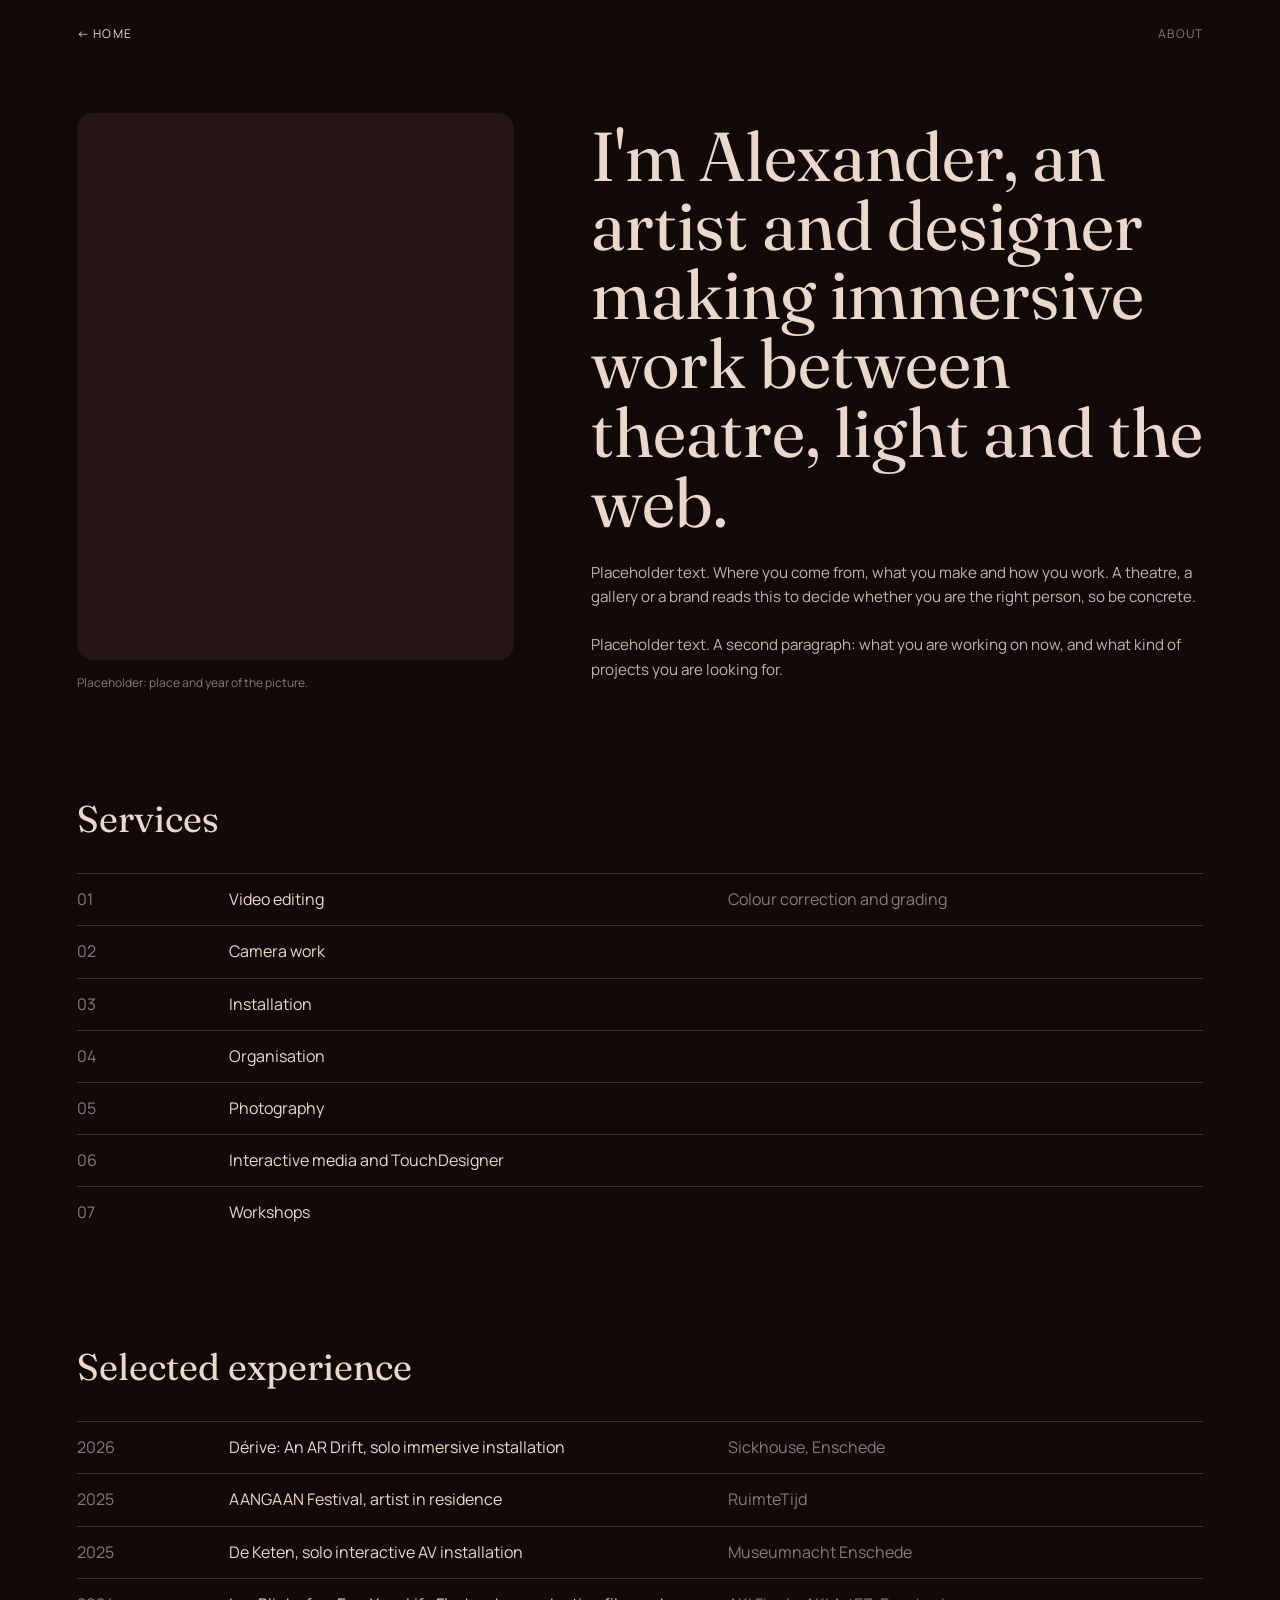
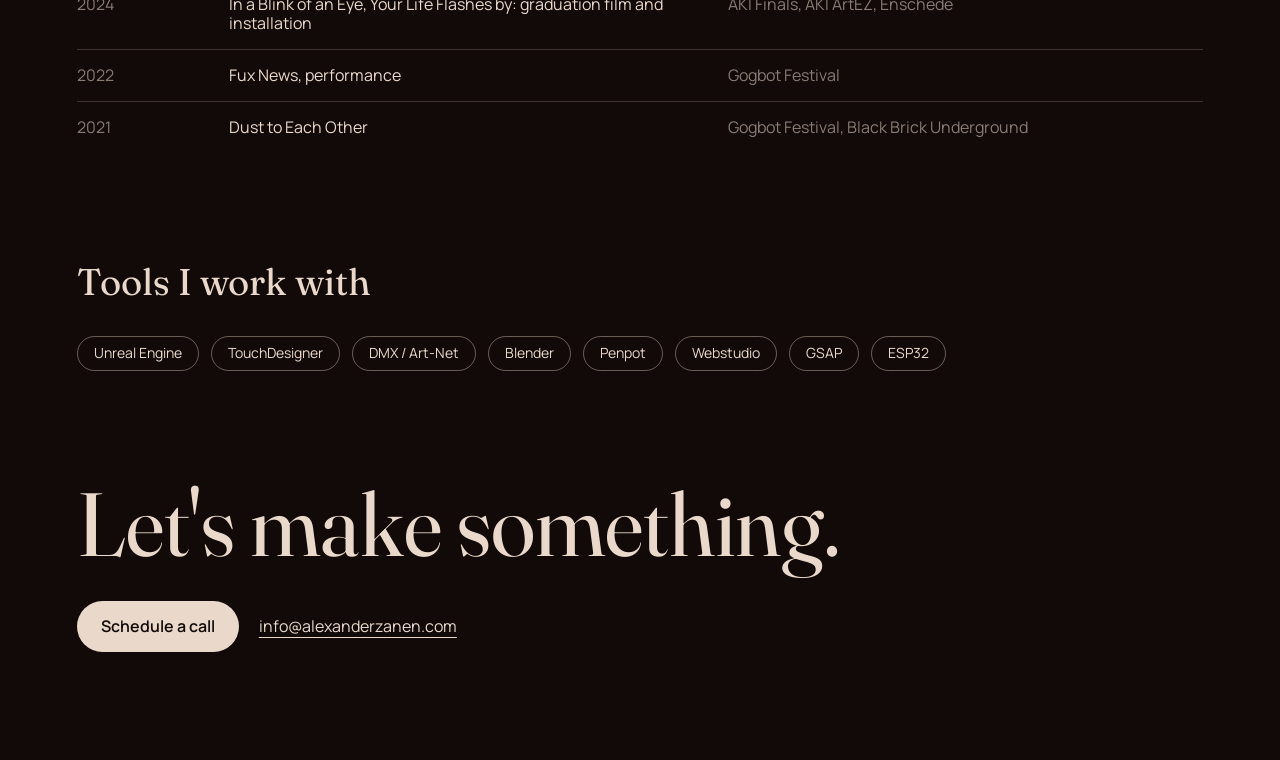
<file: about/index.html>
<!DOCTYPE html><html lang="en-GB" data-ws-project="1c1a0a56-6932-4bab-831f-e953f0e644c4" data-ws-version="891" data-ws-last-published="2026-11-25T11:00:33.448Z"><head><link rel="stylesheet" type="text/css" href="/assets/static/app_generated_index-6937cd5a.CzSw9nSq.css"><meta charSet="UTF-8"/><meta name="viewport" content="width=device-width,initial-scale=1"/><link rel="preload" href="/assets/Fraunces-Italic-VariableFont_SOFT_WONK_opsz_wght_bYQ3jbh2O1lrMFQLgUJpK.ttf" as="font" crossorigin="anonymous"/><link rel="preload" href="/assets/Fraunces-VariableFont_SOFT_WONK_opsz_wght_uj_ShvwseFVJYMmzP9Wxp.ttf" as="font" crossorigin="anonymous"/><link rel="preload" href="/assets/Manrope-VariableFont_wght_SkNCQ3fSqAU_UsLrwDLar.ttf" as="font" crossorigin="anonymous"/><meta property="og:url" content="https://url/about"/><meta property="og:title" content="About – Alexander Zanen"/><meta property="og:type" content="website"/><meta name="description" content="Alexander Zanen is an artist and designer making immersive work between theatre, light and the web. Services, selected experience and tools."/><meta property="og:description" content="Alexander Zanen is an artist and designer making immersive work between theatre, light and the web. Services, selected experience and tools."/><title>About – Alexander Zanen</title></head><body class="w-element"><main id="about-page" class="w-element cl5f57w czfpwwj c1gz0370"><div class="w-element c4yet3w c11jra6p c1wpbp1d cl7he2y c1fkl0wx c1nnbgex cps86ha"><a class="w-element c61atev c1nmlk0f c1japakt cfvzgz5 c138j39f ct0uww1" href="/">← Home</a><span class="w-element c61atev c1nmlk0f c1japakt cfvzgz5 c1pbhkfb c1q8e9m4">About</span></div><div class="w-element cbucgpl c1myl2yz c1lpddgt c16n4uh0 c1nnbgex cps86ha c14bcnie c1ib7ug1"><div class="w-element c1vogjr2"><div class="w-element c1bpxhjt c6c1f33 c19wzjf2 cbgzhob c1tslx87 c1d7qbsf c1m61hxr"></div><p class="w-element c1ygzybu c26n09i c12a9pi c1rw88m3 c61atev c1nmlk0f c1pbhkfb">Placeholder: place and year of the picture.</p></div><div class="w-element c1vogjr2 c1x8zyb"><h1 class="w-element c18gpqfj cuh3di2 c1gqn4gr c51qg00 c138j39f c1q8e9m4">I&#x27;m Alexander, an artist and designer making immersive work between theatre, light and the web.</h1><p class="w-element ctc28r c26n09i c12a9pi c1rw88m3 c61atev ce030uv cpxa2v4 c168v353 c1rablj5">Placeholder text. Where you come from, what you make and how you work. A theatre, a gallery or a brand reads this to decide whether you are the right person, so be concrete.</p><p class="w-element ctc28r c26n09i c12a9pi c1rw88m3 c61atev ce030uv cpxa2v4 c168v353 c1rablj5">Placeholder text. A second paragraph: what you are working on now, and what kind of projects you are looking for.</p></div></div><div class="w-element c1nod8ty c1nnbgex cps86ha"><h2 class="w-element c18gpqfj cuh3di2 cteu2fh ci1y41o c138j39f c1q8e9m4">Services</h2><div class="w-element c1rolgeq"><div class="w-element cbucgpl cgjqtoi c11s7vmm c227j9f c1plpk8j c1llt2gf c3ecif2"><span class="w-element c61atev c15wjlpi c1pbhkfb c1q8e9m4">01</span><span class="w-element c61atev c15wjlpi c138j39f c1q8e9m4">Video editing</span><div class="w-element cw5vmo8"><span class="w-element c61atev c15wjlpi c1pbhkfb c1q8e9m4">Colour correction and grading</span></div></div><div class="w-element cbucgpl cgjqtoi c11s7vmm c227j9f c1plpk8j c1llt2gf c3ecif2"><span class="w-element c61atev c15wjlpi c1pbhkfb c1q8e9m4">02</span><span class="w-element c61atev c15wjlpi c138j39f c1q8e9m4">Camera work</span><div class="w-element cw5vmo8"><span class="w-element c61atev c15wjlpi c1pbhkfb c1q8e9m4"></span></div></div><div class="w-element cbucgpl cgjqtoi c11s7vmm c227j9f c1plpk8j c1llt2gf c3ecif2"><span class="w-element c61atev c15wjlpi c1pbhkfb c1q8e9m4">03</span><span class="w-element c61atev c15wjlpi c138j39f c1q8e9m4">Installation</span><div class="w-element cw5vmo8"><span class="w-element c61atev c15wjlpi c1pbhkfb c1q8e9m4"></span></div></div><div class="w-element cbucgpl cgjqtoi c11s7vmm c227j9f c1plpk8j c1llt2gf c3ecif2"><span class="w-element c61atev c15wjlpi c1pbhkfb c1q8e9m4">04</span><span class="w-element c61atev c15wjlpi c138j39f c1q8e9m4">Organisation</span><div class="w-element cw5vmo8"><span class="w-element c61atev c15wjlpi c1pbhkfb c1q8e9m4"></span></div></div><div class="w-element cbucgpl cgjqtoi c11s7vmm c227j9f c1plpk8j c1llt2gf c3ecif2"><span class="w-element c61atev c15wjlpi c1pbhkfb c1q8e9m4">05</span><span class="w-element c61atev c15wjlpi c138j39f c1q8e9m4">Photography</span><div class="w-element cw5vmo8"><span class="w-element c61atev c15wjlpi c1pbhkfb c1q8e9m4"></span></div></div><div class="w-element cbucgpl cgjqtoi c11s7vmm c227j9f c1plpk8j c1llt2gf c3ecif2"><span class="w-element c61atev c15wjlpi c1pbhkfb c1q8e9m4">06</span><span class="w-element c61atev c15wjlpi c138j39f c1q8e9m4">Interactive media and TouchDesigner</span><div class="w-element cw5vmo8"><span class="w-element c61atev c15wjlpi c1pbhkfb c1q8e9m4"></span></div></div><div class="w-element cbucgpl cgjqtoi c11s7vmm c227j9f c1plpk8j c1llt2gf c3ecif2"><span class="w-element c61atev c15wjlpi c1pbhkfb c1q8e9m4">07</span><span class="w-element c61atev c15wjlpi c138j39f c1q8e9m4">Workshops</span><div class="w-element cw5vmo8"><span class="w-element c61atev c15wjlpi c1pbhkfb c1q8e9m4"></span></div></div></div></div><div class="w-element c1nod8ty c1nnbgex cps86ha"><h2 class="w-element c18gpqfj cuh3di2 cteu2fh ci1y41o c138j39f c1q8e9m4">Selected experience</h2><div class="w-element c1rolgeq"><div class="w-element cbucgpl cgjqtoi c11s7vmm c227j9f c1plpk8j c1llt2gf c3ecif2"><span class="w-element c61atev c15wjlpi c1pbhkfb c1q8e9m4">2026</span><span class="w-element c61atev c15wjlpi c138j39f c1q8e9m4">Dérive: An AR Drift, solo immersive installation</span><div class="w-element cw5vmo8"><span class="w-element c61atev c15wjlpi c1pbhkfb c1q8e9m4">Sickhouse, Enschede</span></div></div><div class="w-element cbucgpl cgjqtoi c11s7vmm c227j9f c1plpk8j c1llt2gf c3ecif2"><span class="w-element c61atev c15wjlpi c1pbhkfb c1q8e9m4">2025</span><span class="w-element c61atev c15wjlpi c138j39f c1q8e9m4">AANGAAN Festival, artist in residence</span><div class="w-element cw5vmo8"><span class="w-element c61atev c15wjlpi c1pbhkfb c1q8e9m4">RuimteTijd</span></div></div><div class="w-element cbucgpl cgjqtoi c11s7vmm c227j9f c1plpk8j c1llt2gf c3ecif2"><span class="w-element c61atev c15wjlpi c1pbhkfb c1q8e9m4">2025</span><span class="w-element c61atev c15wjlpi c138j39f c1q8e9m4">De Keten, solo interactive AV installation</span><div class="w-element cw5vmo8"><span class="w-element c61atev c15wjlpi c1pbhkfb c1q8e9m4">Museumnacht Enschede</span></div></div><div class="w-element cbucgpl cgjqtoi c11s7vmm c227j9f c1plpk8j c1llt2gf c3ecif2"><span class="w-element c61atev c15wjlpi c1pbhkfb c1q8e9m4">2024</span><span class="w-element c61atev c15wjlpi c138j39f c1q8e9m4">In a Blink of an Eye, Your Life Flashes by: graduation film and installation</span><div class="w-element cw5vmo8"><span class="w-element c61atev c15wjlpi c1pbhkfb c1q8e9m4">AKI Finals, AKI ArtEZ, Enschede</span></div></div><div class="w-element cbucgpl cgjqtoi c11s7vmm c227j9f c1plpk8j c1llt2gf c3ecif2"><span class="w-element c61atev c15wjlpi c1pbhkfb c1q8e9m4">2022</span><span class="w-element c61atev c15wjlpi c138j39f c1q8e9m4">Fux News, performance</span><div class="w-element cw5vmo8"><span class="w-element c61atev c15wjlpi c1pbhkfb c1q8e9m4">Gogbot Festival</span></div></div><div class="w-element cbucgpl cgjqtoi c11s7vmm c227j9f c1plpk8j c1llt2gf c3ecif2"><span class="w-element c61atev c15wjlpi c1pbhkfb c1q8e9m4">2021</span><span class="w-element c61atev c15wjlpi c138j39f c1q8e9m4">Dust to Each Other</span><div class="w-element cw5vmo8"><span class="w-element c61atev c15wjlpi c1pbhkfb c1q8e9m4">Gogbot Festival, Black Brick Underground</span></div></div></div></div><div class="w-element c1nod8ty c1nnbgex cps86ha"><h2 class="w-element c18gpqfj cuh3di2 cteu2fh ci1y41o c138j39f c1q8e9m4">Tools I work with</h2><div class="w-element c4yet3w c18ah3e7 c3hmio1 c1sar5v5 c1rolgeq"><span class="w-element c18y2o4c cvedwxt cn240y c49etfh c1vbr3 c1jhe9mq c55pi8q c1a8yogl cszcme3 c61atev c43x9nl c138j39f c15hr8ts">Unreal Engine</span><span class="w-element c18y2o4c cvedwxt cn240y c49etfh c1vbr3 c1jhe9mq c55pi8q c1a8yogl cszcme3 c61atev c43x9nl c138j39f c15hr8ts">TouchDesigner</span><span class="w-element c18y2o4c cvedwxt cn240y c49etfh c1vbr3 c1jhe9mq c55pi8q c1a8yogl cszcme3 c61atev c43x9nl c138j39f c15hr8ts">DMX / Art-Net</span><span class="w-element c18y2o4c cvedwxt cn240y c49etfh c1vbr3 c1jhe9mq c55pi8q c1a8yogl cszcme3 c61atev c43x9nl c138j39f c15hr8ts">Blender</span><span class="w-element c18y2o4c cvedwxt cn240y c49etfh c1vbr3 c1jhe9mq c55pi8q c1a8yogl cszcme3 c61atev c43x9nl c138j39f c15hr8ts">Penpot</span><span class="w-element c18y2o4c cvedwxt cn240y c49etfh c1vbr3 c1jhe9mq c55pi8q c1a8yogl cszcme3 c61atev c43x9nl c138j39f c15hr8ts">Webstudio</span><span class="w-element c18y2o4c cvedwxt cn240y c49etfh c1vbr3 c1jhe9mq c55pi8q c1a8yogl cszcme3 c61atev c43x9nl c138j39f c15hr8ts">GSAP</span><span class="w-element c18y2o4c cvedwxt cn240y c49etfh c1vbr3 c1jhe9mq c55pi8q c1a8yogl cszcme3 c61atev c43x9nl c138j39f c15hr8ts">ESP32</span></div></div><div class="w-element c1nod8ty c1uznf4q c1nnbgex cps86ha"><p class="w-element c18gpqfj cuh3di2 c1xtlvv2 c51qg00 c138j39f c1q8e9m4">Let&#x27;s make something.</p><div class="w-element c4yet3w c18ah3e7 c1wpbp1d c2gn8oc c1278xye c1rolgeq"><a data-cal-link="alexanderzanen/discoverycall" data-cal-namespace="discoverypopup" data-cal-config="{&quot;layout&quot;:&quot;month_view&quot;,&quot;useSlotsViewOnSmallScreen&quot;:&quot;true&quot;}" class="w-element c18y2o4c c227j9f c1plpk8j c1aau5uz c1cblddy ck6cf2r c1m8l1a7 c1jhe9mq c55pi8q c1a8yogl cszcme3 c61atev cqns6vj c15wjlpi ct0uww1 c3ty32p" href="#schedule">Schedule a call</a><a href="mailto:info@alexanderzanen.com" class="w-element c61atev c15wjlpi c138j39f c36wevu cl5vwk0">info@alexanderzanen.com</a></div></div></main><div id="cal-popup" class="w-html-embed"><!-- Cal.com popup: opens when a button with the setting data-cal-link is clicked (the menu's "Schedule call").
     Same loader and settings as the floating-button code from cal.com, but without the floating button. Own namespace so it
     does not clash with an inline booking section. Change the theme/colours in the Cal.ns.discoverypopup("ui", ...) line.
     The booking address is read from the button's own data-cal-link setting, so there is ONE place to change it
     (you can also bind that setting to a Webstudio variable). If Cal is blocked or slow, the button opens the Cal page in a new tab. -->
<script type="text/javascript">
  (function (C, A, L) { let p = function (a, ar) { a.q.push(ar); }; let d = C.document; C.Cal = C.Cal || function () { let cal = C.Cal; let ar = arguments; if (!cal.loaded) { cal.ns = {}; cal.q = cal.q || []; d.head.appendChild(d.createElement("script")).src = A; cal.loaded = true; } if (ar[0] === L) { const api = function () { p(api, arguments); }; const namespace = ar[1]; api.q = api.q || []; if(typeof namespace === "string"){cal.ns[namespace] = cal.ns[namespace] || api;p(cal.ns[namespace], ar);p(cal, ["initNamespace", namespace]);} else p(cal, ar); return;} p(cal, ar); }; })(window, "https://app.cal.com/embed/embed.js", "init");
  Cal("init", "discoverypopup", {origin:"https://app.cal.com"});
  Cal.config = Cal.config || {};
  Cal.config.forwardQueryParams = true;
  Cal.ns.discoverypopup("ui", {"hideEventTypeDetails":false,"layout":"month_view"});

  // Is Cal's pop-up really available? Checked at CLICK time: Cal's script defines the <cal-modal-box> element once it has loaded
  // (an ad blocker, a slow connection or being offline can stop it). This code can run twice on a published page, so it is wired only once.
  function calReady() { return !!(window.customElements && window.customElements.get("cal-modal-box")); }

  if (!window.__calPopupWired) {
    window.__calPopupWired = true;

    document.addEventListener("click", function (e) {
      var t = e.target && e.target.closest ? e.target.closest("[data-cal-link]") : null;
      if (!t) return;
      if (t.tagName === "A") e.preventDefault();          // the popup replaces the link
      if (!calReady()) {                                  // Cal is not available: open the booking page in a new tab instead
        e.stopPropagation();
        window.open("https://cal.com/" + t.getAttribute("data-cal-link"), "_blank", "noopener");
      }
    }, true);

    // Blurred page behind the pop-up. Cal draws its dark backdrop (.my-backdrop) inside an open shadow root, so the blur is added there.
    // Change the blur strength in the CSS line below (14px).
    var addBlur = function (box) {
      var tries = 0;
      (function add() {
        var sr = box.shadowRoot;
        if (!sr) { if (tries++ < 60) requestAnimationFrame(add); return; }
        if (sr.querySelector("style[data-blur]")) return;
        var s = document.createElement("style");
        s.setAttribute("data-blur", "");
        s.textContent = ".my-backdrop { -webkit-backdrop-filter: blur(14px); backdrop-filter: blur(14px); }";
        sr.appendChild(s);
      })();
    };
    new MutationObserver(function (list) {
      list.forEach(function (m) { m.addedNodes.forEach(function (n) { if (n.nodeName === "CAL-MODAL-BOX") addBlur(n); }); });
    }).observe(document.body, { childList: true });
  }
</script>
</div><script id="vike_pageContext" type="application/json">{"pageId":"\/pages\/about","routeParams":{},"data":{"url":"https:\/\/url\/about","system":{"params":{},"search":{},"origin":"https:\/\/url","pathname":"\/about"},"resources":{},"actionResources":{},"pageMeta":{"title":"About – Alexander Zanen","description":"Alexander Zanen is an artist and designer making immersive work between theatre, light and the web. Services, selected experience and tools.","excludePageFromSearch":"!undefined","language":"en-GB","socialImageAssetName":"!undefined","socialImageUrl":"!undefined","status":"!undefined","redirect":"!undefined","content":"!undefined","custom":[]}}}</script><script id="vike_globalContext" type="application/json">{}</script><script src="/assets/entries/entry-server-routing.DSfDy-WN.js" type="module" async></script><link rel="modulepreload" href="/assets/entries/pages_about.A7_i_bca.js" as="script" type="text/javascript"><link rel="modulepreload" href="/assets/chunks/chunk-DNPMjk4I.js" as="script" type="text/javascript"><link rel="modulepreload" href="/assets/chunks/chunk-BF7yXm1d.js" as="script" type="text/javascript"><link rel="modulepreload" href="/assets/chunks/chunk-BXl3LOEh.js" as="script" type="text/javascript"></body></html>
</file>
<file: assets/static/app_generated_index-6937cd5a.CzSw9nSq.css>
@font-face{font-family:Fraunces;font-style:italic;font-weight:100 900;font-display:swap;src:url(/assets/Fraunces-Italic-VariableFont_SOFT_WONK_opsz_wght_bYQ3jbh2O1lrMFQLgUJpK.ttf) format("truetype")}@font-face{font-family:Fraunces;font-style:normal;font-weight:100 900;font-display:swap;src:url(/assets/Fraunces-VariableFont_SOFT_WONK_opsz_wght_uj_ShvwseFVJYMmzP9Wxp.ttf) format("truetype")}@font-face{font-family:Manrope;font-style:normal;font-weight:200 800;font-display:swap;src:url(/assets/Manrope-VariableFont_wght_SkNCQ3fSqAU_UsLrwDLar.ttf) format("truetype")}@layer presets{:root{display:grid;min-height:100%;grid-template-rows:auto;grid-template-columns:1fr;font-family:Arial,Roboto,sans-serif;font-size:16px;line-height:1.2;white-space:pre-wrap;white-space-collapse:preserve}a.w-element{box-sizing:border-box}article.w-element{box-sizing:border-box}b.w-element{font-weight:700;box-sizing:border-box}body.w-element{box-sizing:border-box;-webkit-font-smoothing:antialiased;-moz-osx-font-smoothing:grayscale;margin:0}button.w-element{font-family:inherit;font-size:100%;line-height:1.15;box-sizing:border-box;border-top-style:solid;border-right-style:solid;border-bottom-style:solid;border-left-style:solid;text-transform:none;margin:0}div.w-element,h1.w-element,h2.w-element,h3.w-element,li.w-element{box-sizing:border-box}main.w-element{box-sizing:border-box}p.w-element{box-sizing:border-box}section.w-element{box-sizing:border-box}span.w-element,ul.w-element,div.w-collapsible-content,div.w-collapsible{box-sizing:border-box}div.w-html-embed{display:contents;white-space:normal;white-space-collapse:collapse}img.w-image{box-sizing:border-box;max-width:100%;display:block;height:auto}}@media all{.c4yet3w{display:flex}.c15rwhcy{justify-content:center}.c1wpbp1d{align-items:center}.c1sscc6a{background-color:var(--ds-color-white)}.c1pjg9bx{position:relative}.c1aospu1{text-align:center}.c1lf1tlz{font-weight:900}.cbofrlx{font-size:clamp(3rem,12vw,8rem)}.c51qg00{line-height:var(--ds-leading-display)}.c1ox7rx2{letter-spacing:-.05em}.c16cjt4p{position:absolute}.cht5ny0{top:0}.c185cgh8{right:-.125rem}.c1iq1eea{bottom:0}.c118ylzg{left:.125rem}.c11n2tws{opacity:.3}.c19k4j8z{right:.125rem}.c1xjsaju{left:-.125rem}.c1opg14e{top:50%}.c1z0cd35{left:0}.c6c1f33{width:100%}.c1kxtqgr{height:.375rem}.ctc28r{margin-top:var(--ds-space-6)}.cyyzkue{font-weight:var(--ds-weight-bold)}.czget14{font-size:1.5rem}.c1f0bicu{line-height:2rem}.c1anelqv{letter-spacing:.05em}.c6bs2r2{height:420vh}.cvn782n{background-color:var(--ds-color-paper-warm)}.c15akt5m{position:sticky}.cqs2kz4{top:0}.cbucgpl{display:grid}.cg3rr6l{justify-items:center}.cu6lkhi{height:100vh}.c1eyb38m{min-height:560px}.c36tpnd{overflow-x:hidden}.c1dqd9m4{overflow-y:hidden}.czgh4mf{grid-template-columns:1fr}.cc4uy2r{left:36.94%}.c1b6ltny{top:23.22%}.c7zu4c1{width:9.93%}.c8etipa{left:68.47%}.c1lm7ae6{top:14.56%}.c1kj1sh{width:11.6%}.c6ne6h8{left:11.53%}.c1fh9x89{top:60.67%}.cclnbt6{width:12.15%}.caxg5rq{z-index:1}.c1aau5uz{padding-left:var(--ds-space-6)}.c1cblddy{padding-right:var(--ds-space-6)}.cmoz0m9{max-width:30em}.c18gpqfj{font-family:Fraunces,Georgia,Times New Roman,serif}.c1m5w9m7{font-size:31px}.cuh3di2{font-weight:var(--ds-weight-regular)}.ci1y41o{line-height:var(--ds-leading-heading)}.c1fl9yd{letter-spacing:-.045em}.c1m8l1a7{color:var(--ds-color-ink)}.c1q8e9m4{margin:0}.c1eq64em{left:47%}.c1g4dy8g{top:3%}.c12oayok{width:6%}.cn8dc2s{left:70%}.cvnq83j{top:62%}.c19y7enf{width:14%}.c1j51jod{left:44%}.coaesty{top:76%}.cyu3kb{width:7%}:root{font-family:Manrope,Helvetica Neue,Arial,sans-serif;--ds-color-ink: #120a09;--ds-color-surface: #241615;--ds-color-black: #120a09;--ds-color-white: rgb(255 255 255 / 1);--ds-color-paper: #ead9cb;--ds-color-paper-warm: #ead9cb;--ds-color-grey: #b8aaa0;--ds-color-accent: #ff4a2a;--ds-radius-xs: 2px;--ds-radius-s: 6px;--ds-radius-m: 1rem;--ds-radius-l: 1.6rem;--ds-radius-pill: 99px;--ds-text-label: .75rem;--ds-text-base: 1rem;--ds-text-body: clamp(.95rem, 1.1vw, 1.2rem);--ds-text-display: clamp(1.9rem, 5.4vw, 6.5rem);--ds-text-display-xl: clamp(2.5rem, 9vw, 9rem);overflow-x:clip;--ds-space-2: .5rem;--ds-space-3: .75rem;--ds-space-4: 1rem;--ds-space-5: 1.25rem;--ds-space-6: 1.5rem;--ds-space-8: 2rem;--ds-gutter: 6vw;--ds-vspace-s: 3svh;--ds-vspace-m: 5svh;--ds-vspace-l: 12svh;background-color:var(--ds-color-ink);--ds-leading-display: 1;--ds-leading-heading: 1.15;--ds-leading-ui: 1.2;--ds-leading-text: 1.5;--ds-leading-long: 1.6;--ds-weight-regular: 400;--ds-weight-medium: 500;--ds-weight-semibold: 600;--ds-weight-bold: 700;--ds-weight-heavy: 800;--ds-border: 1px;--ds-border-thick: 1.5px;--ds-tracking-label: .1em;--ds-tracking-wide: .14em;--ds-text-micro: .625rem;--ds-text-caption: .6875rem;--ds-text-small: .875rem;--ds-text-lead: 1.1rem;--ds-text-title: clamp(1.6rem, 2.9vw, 3.2rem);--ds-text-poem: clamp(1rem, 1.7vw, 2.1rem);--ds-text-subtitle: clamp(1rem, 1.75vw, 2rem);--ds-color-amber: rgb(217 164 65 / 1);--ds-color-folder: #b8aaa0;--ds-color-folder-ink: #120a09;--ds-color-folder-idle: #241615;--ds-color-folder-text: #ead9cb }.crqic2{flex-shrink:0}.c1qsi7y4{width:1.375rem}.cq8c8us{height:1.375rem}.c1tc0o3g{border:var(--ds-border) solid var(--ds-color-paper-warm)}.cyqd0xl{right:0}.c1rl344u{pointer-events:none}.c1vn31cu{color:var(--ds-color-accent)}.cujakje{font-size:var(--ds-text-micro)}.c1japakt{letter-spacing:var(--ds-tracking-label)}.crcbmds{white-space:nowrap}.ckg2aqp{white-space:normal;white-space-collapse:collapse}.c17inl6o{width:.4375rem}.cznhwwz{height:.4375rem}.cb6h3lq{background-color:var(--ds-color-accent)}.c1hy43fo{border-top-left-radius:50%}.cmwydaw{border-top-right-radius:50%}.cbexmdz{border-bottom-right-radius:50%}.cc04o6m{border-bottom-left-radius:50%}.c1nxshg2{width:1.125rem}.cm4h6fy{height:1.125rem}.c161spym{border:var(--ds-border-thick) solid var(--ds-color-paper-warm)}.ccssy2f{column-gap:var(--ds-space-2)}.c11jra6p{justify-content:space-between}.c18bm03l{height:3.125rem}.c2f1e0a{border-top-width:0px}.c1n879ok{border-right-width:0px}.c7wt4s6{border-bottom-width:0px}.c60ho7r{border-left-width:0px}.c4fwg18{background-color:transparent}.cyyth8{color:var(--ds-color-paper-warm)}.c3ty32p{cursor:pointer}.cnlaxsh{padding-top:0}.c19vbli{padding-right:var(--ds-space-5)}.cb71z16{padding-bottom:0}.c163srw1{padding-left:var(--ds-space-5)}.cy7lmjd{font-family:Manrope,SF Mono,Menlo,Consolas,monospace,Helvetica Neue,Arial,sans-serif}.c1yoogz3{font-size:var(--ds-text-caption)}.c17n4no8{letter-spacing:var(--ds-tracking-wide)}.cfvzgz5{text-transform:uppercase}.cnhhau8{text-shadow:-1.2px 0 rgba(255,60,80,.85),1.2px 0 rgba(0,200,255,.85)}.cx31pce{transition-property:background-color}.cdoai6r{transition-duration:.2s}.chiodio{margin:0}.c145nqa0[data-state=open]{display:none}.c1i6yteu:hover{background-color:color-mix(in srgb,var(--ds-color-paper-warm) 8%,transparent)}.cmz17g1{border-top-left-radius:1px}.c1ndf7nv{border-top-right-radius:1px}.ct7sxqc{border-bottom-right-radius:1px}.cc8loi2{border-bottom-left-radius:1px}.c16qp06r{display:none}.cm6vh6i{border-bottom:var(--ds-border) solid color-mix(in srgb,var(--ds-color-paper-warm) 16%,transparent)}.cf1ge09[data-state=open]{display:flex}.cj1hbyv{width:1.5rem}.c12jm91p{column-gap:var(--ds-space-4)}.c61atev{font-family:Manrope,Helvetica Neue,Arial,sans-serif}.c15wjlpi{font-size:var(--ds-text-base)}.c19z544d{line-height:var(--ds-leading-ui)}.ct0uww1{text-decoration-line:none}.cuigst{list-style-type:none}.c1x77gsk{padding:0}.c1bhjuf1{color:color-mix(in srgb,var(--ds-color-paper-warm) 50%,transparent)}.cak22fy{height:2.25rem}.c1j7i95l{flex-grow:1}.c1hg0s9x{flex-shrink:1}.c1xk0tjn{flex-basis:40%}.cudg0mv{height:3.0625rem}.c1yv9pof{border-top-left-radius:var(--ds-radius-xs)}.c1filzgh{border-top-right-radius:var(--ds-radius-xs)}.c7tvglr{border-bottom-right-radius:var(--ds-radius-xs)}.c1bifcd3{border-bottom-left-radius:var(--ds-radius-xs)}.c1l44f95{border:var(--ds-border) solid color-mix(in srgb,var(--ds-color-paper-warm) 70%,transparent)}.c4g00w5:hover{background-color:var(--ds-color-accent)}.c18ah3e7{flex-wrap:wrap}.cyn6o35{row-gap:var(--ds-space-2)}.c16ojpnn{padding:var(--ds-space-3)}.c59dqqf[data-state=open]{animation-name:menu-slide-down}.c18sikne[data-state=open]{animation-duration:.35s}.ckz1sf9[data-state=open]{animation-timing-function:cubic-bezier(.22,.8,.3,1)}.c13m3kzu[data-state=closed]{animation-name:menu-slide-up}.c1olyl5e[data-state=closed]{animation-duration:.35s}.cjw6kzn[data-state=closed]{animation-timing-function:cubic-bezier(.22,.8,.3,1)}.cxqk57f{top:6px}.c1x44fny{left:6px}.c1h7a3r1{width:10px}.ckxfipy{height:10px}.c1axaw4b{z-index:2}.c6gn0z9{filter:drop-shadow(1.2px 0 0 rgb(255 60 80 / .9)) drop-shadow(-1.2px 0 0 rgb(0 200 255 / .9))}.ccsb39e{border-top-left-radius:var(--ds-radius-s)}.c1qqkrv{border-top:var(--ds-border-thick) solid color-mix(in srgb,var(--ds-color-paper-warm) 90%,transparent)}.cprliqd{border-left:var(--ds-border-thick) solid color-mix(in srgb,var(--ds-color-paper-warm) 90%,transparent)}.cm1outi{right:6px}.cowbtm0{border-top-right-radius:var(--ds-radius-s)}.cu3umjj{border-right:var(--ds-border-thick) solid color-mix(in srgb,var(--ds-color-paper-warm) 90%,transparent)}.cm0myhb{bottom:6px}.cogs83r{border-bottom-left-radius:var(--ds-radius-s)}.c19og6kb{border-bottom:var(--ds-border-thick) solid color-mix(in srgb,var(--ds-color-paper-warm) 90%,transparent)}.c1z0120g{border-bottom-right-radius:var(--ds-radius-s)}.c1g3i4va{position:fixed}.c1071eeg{top:1rem}.coyneeq{margin-left:auto}.cw6b2b5{margin-right:auto}.ctbu7l5{z-index:1000}.c1alw5lz{width:min(27.5rem,calc(100% - 2rem))}.cc0lwun{background-color:color-mix(in srgb,var(--ds-color-ink) 84%,transparent)}.cs6drdx{background-image:radial-gradient(ellipse at center,#0000 30%,#000000e6)}.co21udi{-webkit-backdrop-filter:blur(8px);backdrop-filter:blur(8px)}.c1cr124v{border:var(--ds-border) solid color-mix(in srgb,var(--ds-color-paper-warm) 16%,transparent)}.crhhgl1{width:.5rem}.cmdpdv7{height:.5rem}.c1e250la{animation-name:menu-blink}.cejsoe6{animation-duration:1.4s}.c1y61qrv{animation-iteration-count:infinite}.c1xgcgzk{animation-timing-function:linear}.csn69aq{top:4px}.c1irtk3w{left:4px}.c1qcf4t8{width:8px}.cweqx90{height:8px}.c2iwdr5{border-top:var(--ds-border) solid color-mix(in srgb,var(--ds-color-paper-warm) 90%,transparent)}.c104asro{border-left:var(--ds-border) solid color-mix(in srgb,var(--ds-color-paper-warm) 90%,transparent)}.c4ipqb2{right:4px}.c1ppo4p7{border-right:var(--ds-border) solid color-mix(in srgb,var(--ds-color-paper-warm) 90%,transparent)}.c1cev4hs{bottom:4px}.c88akps{border-bottom:var(--ds-border) solid color-mix(in srgb,var(--ds-color-paper-warm) 90%,transparent)}.c3hmio1{column-gap:var(--ds-space-3)}.c1vbr3{padding-right:var(--ds-space-4)}.c49etfh{padding-left:var(--ds-space-4)}.coq78ja:hover{background-color:color-mix(in srgb,var(--ds-color-ink) 96%,transparent)}.c98eqhx{right:1rem}.chb52gv{width:10rem}.cu0dnif{left:5%}.crro5lm{margin-top:-.5em}.c1gfk5jk{font-size:clamp(2.25rem,3.6vw,4.35rem)}.cv19n8l{color:#ebd9cc}.c5bxc7y{border-top-color:#ebd9cc}.c1hf263g{border-right-color:#ebd9cc}.cdhkpsd{border-bottom-color:#ebd9cc}.c1r6m6g2{border-left-color:#ebd9cc}.c1ey1z3x{font-size:var(--ds-text-poem)}.crykd49{font-family:Fraunces,sans-serif}.cqns6vj{font-weight:var(--ds-weight-semibold)}.c1aq8rtl{margin-top:1.4em}.c1i49643{padding-top:3%}.c18dcm5n{padding-right:5%}.c4hchmy{padding-bottom:3%}.c2i0u79{padding-left:5%}.c18y2o4c{display:inline-block}.c1sx24e9{letter-spacing:-.144em}.c138j39f{color:var(--ds-color-paper)}.c1bbeil0{margin-bottom:.1em}.cy63c6s{width:0px}.cjy0n2k{min-width:100%}.c1a1v1sk{width:82%}.c1tlr212{flex-direction:column}.czdbv48{justify-content:flex-start}.cl5f57w{min-height:100svh}.c1gz0370{background-color:var(--ds-color-ink)}.ct2j536{padding-top:var(--ds-space-8)}.cgpqt01{padding-right:0}.ctv6des{padding-bottom:var(--ds-space-8)}.c19bpkta{padding-left:0}.c1mdi7nn{width:clamp(15rem,36vw,34rem)}.clahk9h{aspect-ratio:16 / 10}.c1li0eoq{background-color:#c98b5e}.c1868r0w{background-image:url(/assets/showcase-aangaan-1_si60cESsxTiQve_Tr7lP-.jpg)}.c193mu5{background-size:cover}.cfkjvbv{background-repeat:no-repeat}.c1x4d3o2{background-position:50% 50%}.c12yg993{background-color:#af7952}.c7j1t0a{background-image:url(/assets/showcase-aangaan-2_nAlSeDt0mdWLOiG9LH6I7.jpg)}.c1gby58v{background-color:#956746}.c1q5vucy{background-image:url(/assets/showcase-aangaan-3_J_6XT_v63xvxY-fj8w9bg.jpg)}.cm3868k{background-color:#7b5539}.cy76yzc{background-image:url(/assets/showcase-aangaan-4_CGZg4XUwyEThDl1A3hzHI.jpg)}.c1v0bx6m{align-items:flex-start}.c1nmlk0f{font-size:var(--ds-text-label)}.c1qrf2q3{opacity:.5}.c1m3wiy4{margin-top:var(--ds-space-2)}.c1tncjx2{flex-grow:0}.cgosrlb{margin-right:var(--ds-space-5)}.c147iuks{background-color:#8e8b83}.cvepngu{background-color:#7c7972}.clvz4e4{background-color:#696761}.c8x5jqk{background-color:#575550}.c16s8x6f{background-color:#d8b88f}.c1bag1d{background-image:url(/assets/showcase-blink-1_ZLQbJIeXzSG9-9Fn_t5sZ.jpg)}.c7uaf38{background-color:#bca07c}.cr34t9i{background-image:url(/assets/showcase-blink-2_Kyyi7ZQPAyc1ziubhaqAV.jpg)}.c1en7fhm{background-color:#a0886a}.czpu2gi{background-image:url(/assets/showcase-blink-3_6Yt_o20ugBZTTGTJhscL8.jpg)}.c1b36k1d{background-color:#847057}.c1rw2775{background-image:url(/assets/showcase-blink-4_uogcaZdb0uH9lHKZfqLXl.jpg)}.c181xjl5{width:max-content}.c1lh8wa2{padding-left:5vw}.cbolh00{padding-right:5vw}.cx2k6hn{cursor:grab}.c1mfsgzg{font-variant-numeric:tabular-nums}.c1p224kk{border-top-width:0}.cuzao2v{border-right-width:0}.c1yf9fnj{border-bottom-width:0}.c1uvoisi{border-left-width:0}.cncgwzu{width:1.75rem}.c1f90oxa{height:1.75rem}.cyxn7r1{background-color:color-mix(in srgb,var(--ds-color-paper-warm) 14%,transparent)}.c1rolgeq{margin-top:var(--ds-space-8)}.c1vogjr2{min-width:0px}.cw6hgym{max-width:100%}.c1nwue9n{background-color:#1c0d0d00}.c170hfpf{padding-top:6rem}.cteu2fh{font-size:var(--ds-text-title)}.cgpetuf{width:100vw}.cw4sgl9{height:100%}.c16n4uh0{padding-top:var(--ds-vspace-m)}.czfpwwj{box-sizing:border-box}.c1vnbdnp{row-gap:var(--ds-vspace-s)}.c1c2qvfi{color:color-mix(in srgb,var(--ds-color-paper) 40%,transparent)}.c85ov83{right:0}.c108i5wb{bottom:0}.cgvyy67{left:0}.c1ovmcey{clip-path:polygon(11.9% 7.43%,93.41% 7.43%,93.41% 91.14%,11.9% 91.14%,11.9% 66.43%,12.94% 66.43%,12.94% 36.43%,11.9% 36.43%)}.c1kgzy9b{object-fit:fill}.c1musfyi{width:min(78vw,calc(78svh * 1359 / 793))}.c1gmyyf4{aspect-ratio:1359 / 793}.c1jxu54h{height:100svh}.c5gmgy7{height:250svh}.c1n1zssr{background-color:var(--ds-color-black)}.c1hytcy8{color:color-mix(in srgb,var(--ds-color-ink) 60%,transparent)}.c1ygzybu{margin-top:var(--ds-space-4)}.c12a9pi{margin-bottom:0}.c1rw88m3{margin-left:0}.c26n09i{margin-right:0}.ce030uv{font-size:var(--ds-text-body)}.ccbes9{line-height:var(--ds-leading-text)}.ccem0mg{color:color-mix(in srgb,var(--ds-color-ink) 82%,transparent)}.c16mgosi{max-width:34rem}.c191881w{flex-basis:0px}.cbgzhob{border-top-left-radius:var(--ds-radius-m)}.c1tslx87{border-top-right-radius:var(--ds-radius-m)}.c1d7qbsf{border-bottom-left-radius:var(--ds-radius-m)}.c1m61hxr{border-bottom-right-radius:var(--ds-radius-m)}.c3fvilt{background-color:#8e8f93}.c1opwtyn{background-color:#9a9b9f}.cab1rl{background-color:#a3a4a8}.c1lxu17k{column-gap:1vw}.c16zr3nz{top:3svh}.c1ripbrx{right:3vw}.c1fre9tq{bottom:3svh}.c11xj8go{left:3vw}.cex7eqs{grid-template-columns:1fr 1.5fr}.ceaxh2m{column-gap:3vw}.c122n3vu{opacity:1}.c8s3lk5{visibility:visible}.cxp0re7{opacity:0}.c6b32q8{visibility:hidden}.c1mcjyxf{min-height:0px}.c19au7fw{background-color:var(--ds-color-grey)}.cnahwav{border-top-left-radius:0}.c32rz53{border-top-right-radius:var(--ds-radius-l)}.cdvadv6{border-bottom-left-radius:var(--ds-radius-l)}.cr4ieof{border-bottom-right-radius:var(--ds-radius-l)}.c1jayqtw{font-size:var(--ds-text-subtitle)}.cb39re1{opacity:.65}.c2qtqm6{text-align:left}.cygi2bx{height:12svh}.cl7he2y{padding-top:var(--ds-vspace-s)}.c1fkl0wx{padding-bottom:var(--ds-vspace-s)}.c12zp71g{padding-left:2.2vw}.c12ghd2q{padding-right:2.2vw}.c16zco3y{border-top-left-radius:var(--ds-radius-l)}.c1t4vxe5{border-bottom-left-radius:0}.czs952v{border-bottom-right-radius:0}.c19wzjf2{background-color:var(--ds-color-surface)}.c1f2wnqc{grid-template-columns:repeat(3,1fr)}.c14clbfn{column-gap:1.2vw}.c1gqn4gr{font-size:var(--ds-text-display)}.ckt3ak4{margin-top:0}.cx79p2s{margin-bottom:var(--ds-vspace-s)}.c1559vax{padding-top:5.375rem}.c1qxbf46{padding-left:6vw}.cwqqbmu{padding-right:6vw}.cvudzl3{height:270svh}.c1pbhkfb{color:color-mix(in srgb,var(--ds-color-paper) 55%,transparent)}.c1nnbgex{padding-left:var(--ds-gutter)}.cps86ha{padding-right:var(--ds-gutter)}.c1i7lsvi{font-size:var(--ds-text-display-xl)}.c15b8x80{font-size:clamp(1rem,1.3vw,1.35rem)}.c1lr357s{color:color-mix(in srgb,var(--ds-color-paper) 70%,transparent)}.cyyeiun{max-width:36rem}.c1a6n3dw{aspect-ratio:16 / 9}.ccj319k{margin-top:var(--ds-vspace-m)}.c1g69mmz{font-size:var(--ds-text-lead)}.c227j9f{padding-top:var(--ds-space-4)}.c1llt2gf{border-top:var(--ds-border) solid color-mix(in srgb,var(--ds-color-paper) 20%,transparent)}.c1g8u1tg{grid-template-columns:repeat(4,1fr)}.coym5t9{column-gap:var(--ds-space-8)}.c1yg92ks{row-gap:var(--ds-space-6)}.cuti274{padding-top:8svh}.c1bugowa{margin-bottom:var(--ds-vspace-m)}.c19jvelf{max-width:40rem}.c1rzzpw5{border-left:2px solid var(--ds-color-accent)}.cpxa2v4{line-height:var(--ds-leading-long)}.c168v353{color:color-mix(in srgb,var(--ds-color-paper) 82%,transparent)}.c1yh8z32{grid-template-columns:1fr 2fr}.c1lpddgt{column-gap:var(--ds-gutter)}.c1nod8ty{padding-top:var(--ds-vspace-l)}.c1uznf4q{padding-bottom:var(--ds-vspace-l)}.c1q19o6j{grid-column:1 / -1}.c1bpxhjt{aspect-ratio:4 / 5}.ciyzc1j{aspect-ratio:3 / 2}.c5fufim{aspect-ratio:1 / 1}.cpg661c{grid-template-columns:repeat(2,1fr)}.cvnecpr{row-gap:1.2vw}.c86xauc{font-size:clamp(2rem,7vw,8rem)}.c1278xye{row-gap:var(--ds-space-4)}.c1rablj5{max-width:38rem}.c1x8zyb{align-self:center}.c1myl2yz{grid-template-columns:5fr 7fr}.cgjqtoi{grid-template-columns:8rem 1fr 1fr}.c11s7vmm{column-gap:var(--ds-space-6)}.c1plpk8j{padding-bottom:var(--ds-space-4)}.cvedwxt{padding-top:var(--ds-space-2)}.cn240y{padding-bottom:var(--ds-space-2)}.c1jhe9mq{border-top-left-radius:var(--ds-radius-pill)}.c55pi8q{border-top-right-radius:var(--ds-radius-pill)}.c1a8yogl{border-bottom-left-radius:var(--ds-radius-pill)}.cszcme3{border-bottom-right-radius:var(--ds-radius-pill)}.c43x9nl{font-size:var(--ds-text-small)}.c15hr8ts{border:var(--ds-border) solid color-mix(in srgb,var(--ds-color-paper) 40%,transparent)}.c1sar5v5{row-gap:var(--ds-space-3)}.ck6cf2r{background-color:var(--ds-color-paper)}.c36wevu{text-decoration-line:underline}.cl5vwk0{text-underline-offset:.3em}.c1xtlvv2{font-size:clamp(2.25rem,7vw,8rem)}.c2gn8oc{column-gap:var(--ds-space-5)}.c1l8dep5{color:color-mix(in srgb,var(--ds-color-paper) 75%,transparent)}.c1gpmrtm{max-width:46rem}.c1j6g7ev{height:7rem}.c2r3b5g{margin-bottom:var(--ds-space-3)}.c17ky76{border-top:var(--ds-border) solid color-mix(in srgb,var(--ds-color-paper) 18%,transparent)}.crbj4kc{display:block}.c13m40k{margin-top:.25rem}.ciof54s{color:color-mix(in srgb,var(--ds-color-paper) 85%,transparent)}.c1e4ldev{background-color:var(--ds-color-amber)}.c1h7nu0s{grid-template-columns:repeat(4,minmax(0,1fr))}.cqslx3v{row-gap:var(--ds-space-8)}.c1sut2ah{margin-top:var(--ds-space-3)}.cclud5z{font-size:6rem}.c32r4un{padding:var(--ds-space-6)}.c186hphk{font-family:Manrope,sans-serif}.cdrarav{grid-template-columns:repeat(2,minmax(0,1fr))}.c1chmmzw{overflow-wrap:anywhere}.c1ujuikv{grid-template-columns:minmax(0,20rem) minmax(0,1fr)}.c1rqg1mb{padding-top:var(--ds-space-5)}.c1c7z1kk{padding-bottom:var(--ds-space-5)}.ccalhlq{border-top:var(--ds-border) solid color-mix(in srgb,var(--ds-color-paper) 15%,transparent)}.c14bihko{width:14rem}.c16vyu1y{height:5rem}.ci9lm66{border-top:var(--ds-border) solid color-mix(in srgb,var(--ds-color-paper) 50%,transparent)}.cmc03d6{height:1.5rem}.ccuwtb{width:calc(var(--ds-space-2) * 3)}.ck5nw4p{width:calc(var(--ds-space-3) * 3)}.c1jn15mi{width:calc(var(--ds-space-4) * 3)}.c19bsgqa{width:calc(var(--ds-space-5) * 3)}.cnx6i0k{width:calc(var(--ds-space-6) * 3)}.c1bw5p5z{width:calc(var(--ds-space-8) * 3)}.c132b2jd{width:calc(var(--ds-gutter) * 3)}.c1wi3yps{width:calc(var(--ds-vspace-s) * 3)}.c7hn9jr{width:calc(var(--ds-vspace-m) * 3)}.c6i7s3x{width:calc(var(--ds-vspace-l) * 3)}.cpz2o2y{max-width:30rem}.c1642aoa{font-weight:var(--ds-weight-medium)}.cq03k2q{font-weight:var(--ds-weight-heavy)}.czvfn6k{height:4rem}.c1h5ehzf{border:var(--ds-border) solid var(--ds-color-paper)}.cqzirzm{border:var(--ds-border-thick) solid var(--ds-color-paper)}.c1s2ju5o{margin-top:var(--ds-vspace-l)}.cv8eh6v{margin-bottom:var(--ds-space-6)}.c1bvkb5p{line-height:1.5}.ctxpb55{max-width:52ch}.c1gzn77l{left:-12.804%}.c1ju2xf{top:-7.692%}.c1ldri6o{width:118.102%}.c1gme32c{height:113.997%}.c1l9fja0{margin-top:14svh}.c8ixc9r{padding-right:78px}.cpyefw4{font-size:.75rem}.c1qp78y5{letter-spacing:.1em}.ceq26as{color:color-mix(in srgb,var(--ds-color-paper) 62%,transparent)}.c1a67gjw{padding-top:3svh}.c1o42o9c{padding-bottom:3svh}.cm8f6b6{margin-top:3rem}.cbt1912{border-top-left-radius:1.2rem}.cnwwajk{border-top-right-radius:1.2rem}.c1f2v77v{border-bottom-left-radius:1.2rem}.conb6d7{border-bottom-right-radius:1.2rem}.c1isra1p{margin-top:1.2rem}.c1f1h9y{font-weight:400}.c1o8xp19{font-size:clamp(2.25rem,6.4vw,6.4rem)}.c19kculj{line-height:1.02}.c11ahsfh{max-width:14em}.c1ixmm1e{margin-top:1.6rem}.c1aim3yy{font-size:clamp(1rem,1.15vw,1.2rem)}.ca73t70{line-height:1.6}.c19wk9fe{max-width:40em}.c185o72h{padding-top:1rem}.c4k9jt5{padding-bottom:1rem}.c1qjv7m1{padding-left:1.6rem}.c10yalga{padding-right:1.6rem}.c15c6r0m{border-top-left-radius:99px}.c39tiwn{border-top-right-radius:99px}.ck4ai4o{border-bottom-left-radius:99px}.c1f8wfk5{border-bottom-right-radius:99px}.cknycaq{font-weight:600}.c1ejmkeg{font-size:1rem}.ceob0qu{column-gap:1.2rem}.c1xk5oyi{row-gap:1rem}.ch7vrs7{margin-top:2rem}.c1bbt4pb{padding-top:6svh}.c1eyrtpt{font-size:clamp(1.75rem,3vw,3.2rem)}.c1hd1bdu{line-height:1.1}.c13k2yk4{max-width:22em}.c1s5c5vs{font-size:clamp(1.3rem,1.7vw,1.8rem)}.c1wh5r3f{line-height:1.15}.c14z0f9b{margin-top:.7rem}.ctkwpqj{border-top-left-radius:1rem}.cl8hrzu{border-top-right-radius:1rem}.c10hzkbh{border-bottom-left-radius:1rem}.c1k37bz5{border-bottom-right-radius:1rem}.c19f3c06{padding:1.6rem}.c1joofnj{grid-template-columns:repeat(3,minmax(0,1fr))}.cf1l5iu{row-gap:1.2rem}.ciotp88{padding-top:12svh}.c1fehxik{margin-top:.9rem}.c1podv6{font-size:clamp(1.6rem,2.2vw,2.4rem)}.c1o7hoj{font-size:.85rem}.c1dqlw4x{margin-top:.6rem}.c1648434{font-size:1.05rem}.c1i3oc1h{border-top:1px solid color-mix(in srgb,var(--ds-color-paper) 25%,transparent)}.c1mqmu33{margin-top:.8rem}.cnaornc{font-size:.9rem}.c1xf9wuz{margin-top:1.4rem}.c1k4ab8g{margin-top:.5rem}.cj3x2cf{padding-top:1.1rem}.c35tz9a{padding-bottom:1.1rem}.cwkcxh5{max-width:50rem}.c1bnj8v9{line-height:1}.c1p0hhcz{padding-top:14svh}.c16934b4{padding-bottom:14svh}.cu637se{object-fit:cover}.c1ouurl5{left:39.5%}.ceqr9dl{top:-1%}.c9s9ch8{width:21%}.c14emwjj{aspect-ratio:3/4}.cs0p6jw{background-color:color-mix(in srgb,var(--ds-color-black) 8%,transparent)}.c1k12iq{left:65.66%}.c15c4v1z{top:9.84%}.c1mrh123{left:76.5%}.c1u7xiz2{top:36%}.cfhl1ll{top:62.16%}.c7kbgpi{top:73%}.cln24s1{left:13.34%}.ceq1yi9{left:2.5%}.cl9hb2t{width:min(86vmin,44rem)}.c17prw3l{height:min(86vmin,44rem)}.c1273jdx{margin:auto}.c391j87{top:2rem}.c1mbjvc3{left:2rem}.c1butnjc{z-index:3}.c1oller0{font-size:2rem}.c1nlakyg{z-index:9999}.c1hpjau3{--pl-spin: 3200 }.cf8jpzq{--pl-turns: 2 }.c1rngbge{font-size:clamp(2.5rem,8.1vw,7.33rem)}.c1qadbhe{margin-top:0}.c6eke1d{margin-bottom:0}.c1wvmgr{letter-spacing:.02em}.cmnscoc{color:var(--ds-color-white)}.c1yivm27{background-image:url(/assets/loader-placeholder-8_7jPzBl-LLK4HgPupZSISP.jpg)}.c165sx2d{background-position:center center}.c1cb9ps9{color:var(--ds-color-black)}.c1h2jbia{color:var(--ds-color-grey)}.c1bng2p{letter-spacing:-.31em}.c1qksiqi{mix-blend-mode:difference}.cychn8q{bottom:2rem}.c1oguw65{left:50%}.cdsf4fx{margin-left:-.75em}.chj780l{opacity:.4}.c10j6ts5{min-height:1.75rem}.clf7pjy{max-width:32rem}.c6fcxod{font-size:28px}.cvvp5yl{grid-template-columns:1fr 1fr}.cadt5pm{column-gap:4vw}.c1lqsmd2{height:34svh}.cm9ginv{margin-right:.25em}.c5tiw1n{vertical-align:top}.chs50tx{font-size:37px}.c17mb3pv{padding-bottom:var(--ds-vspace-m)}.cbf4ftk{height:420svh}.c10esq1j{max-width:23.21rem}.cy8fxj7{align-self:stretch}.cn30dqc{grid-row-start:span 1}.c1jmogmd{grid-row-end:span 1}.cobvyzm{background-image:url(/assets/ido-installations_Gf5Ir2yAt0nDPwthCRGSw.jpg)}.c1cd60y4{background-image:url(/assets/ido-film_0sR3p9xKj6r4o7pdndcsK.jpg)}.c1fo7qbp{background-image:url(/assets/placeholder-derive-phone_JyirgdXE7ZPrh5Qnbh11V.webp)}.cnmnki4{font-size:.6em}.c1jmtkbp{font-size:clamp(1.1rem,2.6vw,2.2rem)}.cxpigp4{height:220svh}.cifxklt{background-color:color-mix(in srgb,var(--ds-color-ink) 60%,transparent)}.c38pycy{transform:scale(1)}.c1l60fm1{transform-origin:50% 40%}.cnzccsc{z-index:0}.ckwswkl{background-color:#ebd9cc00}.ckukq4g{filter:blur(0px) blur(0px) hue-rotate(64deg)}.c10un2q8{color:inherit}.c19ez18w{border-top-left-radius:6px}.c18027kw{border-top-right-radius:6px}.c1imspwa{border-bottom-right-radius:6px}.c1ne6h54{border-bottom-left-radius:6px}.co5wdsx{background-color:#00000014}.cpjo2wm{color:#111}.c1vkhf5f{background-color:#f3f1ed}.c1nho2v{font-size:4rem}.c14kqo0z{color:#fff}.c10elyzz{background-image:url(/assets/loader-placeholder-8_kcwjp4AcsdWqaB3bV64Wz.jpg)}.c1d101ko{min-height:100%}.cgr3x03{aspect-ratio:16/9}.cgk7850{background-color:#00000078}}@media all and (max-width:991px){.c5dfmq9{top:auto}.c1yzo326{bottom:1rem}.c1iicyzb{font-size:clamp(1rem,2.3vw,1.3rem)}.cvz1lu1{font-size:clamp(.75rem,1.5vw,.9rem)}.c18fk3o4{height:42svh}.cx53vzm{font-size:clamp(1.6rem,4.6vw,2.6rem)}.cysa7m1{aspect-ratio:4 / 3}.cf20py9{align-self:center}.coe3e43{background-color:#00000021}.cyw6gag{margin:0}}@media all and (max-width:767px){.cacorpw{height:360vh}.chl7sjf{left:8%}.ctk21gj{top:17%}.c1y1y4yl{width:28%}.c116ohok{left:62%}.c166o0ti{top:10%}.c814m23{width:30%}.cdnxvsf{left:6%}.c5xg5th{top:68%}.c1n1f2ku{width:32%}.cfwudxq{font-size:24px}.c1tm8zbl{left:38%}.c1r52huq{top:2%}.cgillo0{width:22%}.cf750n6{left:52%}.c28cb1h{top:62%}.c4hegcf{width:40%}.c1hivodb{left:34%}.cn9bzth{top:84%}.c96dvcq{width:24%}:root{--ds-text-display: clamp(1.3rem, 6vw, 2rem);--ds-text-title: clamp(1.3rem, 6vw, 1.9rem);--ds-text-poem: clamp(.75rem, 3.4vw, 1.3rem) }.cfqzp3u{width:92%}.c1iz7ggw{width:clamp(12rem,62vw,18rem)}.c1uh0yfa{max-width:80vw}.c1050haj{padding-left:var(--ds-gutter)}.cfqe5a7{padding-right:var(--ds-gutter)}.cvxq78o{font-size:1.3rem}.c144g3x0{font-size:var(--ds-text-micro)}.cpqbf6{margin-top:var(--ds-space-2)}.c1wxp8ja{font-size:var(--ds-text-small)}.c1oyyls2{line-height:var(--ds-leading-text)}.cq7l79l{margin-top:var(--ds-space-3)}.c14bcnie{grid-template-columns:1fr}.c1g8e513{grid-template-rows:auto 1fr}.cya0pd6{row-gap:var(--ds-vspace-s)}.cw8yfnz{column-gap:0px}.ckbhwf2{top:2svh}.cmzxwko{bottom:2svh}.cyig43o{left:4vw}.c1mp7u91{right:4vw}.c12awsxe{font-size:var(--ds-text-caption)}.c16q65au{line-height:var(--ds-leading-heading)}.c1mij4a7{overflow-wrap:anywhere}.cw5vmo8{display:none}.c1nv5u6q{height:11svh}.c2gyagk{padding-top:var(--ds-space-3)}.c18f8br3{padding-left:var(--ds-space-2)}.c1m7adzg{padding-right:var(--ds-space-2)}.c1hl4rq{border-top-left-radius:.9rem}.c1vw0npf{border-top-right-radius:.9rem}.c1p784w1{min-width:0px}.c1gtr8hr{column-gap:2vw}.cyclevy{grid-template-columns:repeat(3,minmax(0,1fr))}.cyyrdw1{padding-top:var(--ds-vspace-l)}.c89saz{padding-left:6vw}.c8zbqj1{padding-right:6vw}.c168n1sl{grid-template-columns:repeat(2,1fr)}.c1ib7ug1{row-gap:var(--ds-vspace-m)}.c3ecif2{grid-template-columns:4.5rem 1fr}.c1k5fcww{grid-template-columns:repeat(2,minmax(0,1fr))}.c3ofhsu{grid-template-columns:minmax(0,1fr)}.c15q0isv{max-width:none}.c1yy0v26{grid-template-columns:repeat(1,minmax(0,1fr))}.c14nywq{font-size:clamp(1.9rem,9.5vw,4rem)}.c1f5z1v2{font-size:clamp(1rem,4.4vw,1.3rem)}.cgen04d{justify-content:flex-start}.c1rgdrak{font-size:clamp(1.4rem,6.4vw,2.2rem)}.cwg9xl5{display:block}.colln8h{row-gap:1.2rem}}@media all and (max-width:479px){.c93jfo2{display:none}.c1xq9g9c{background-color:var(--ds-color-ink)}}
</file>
